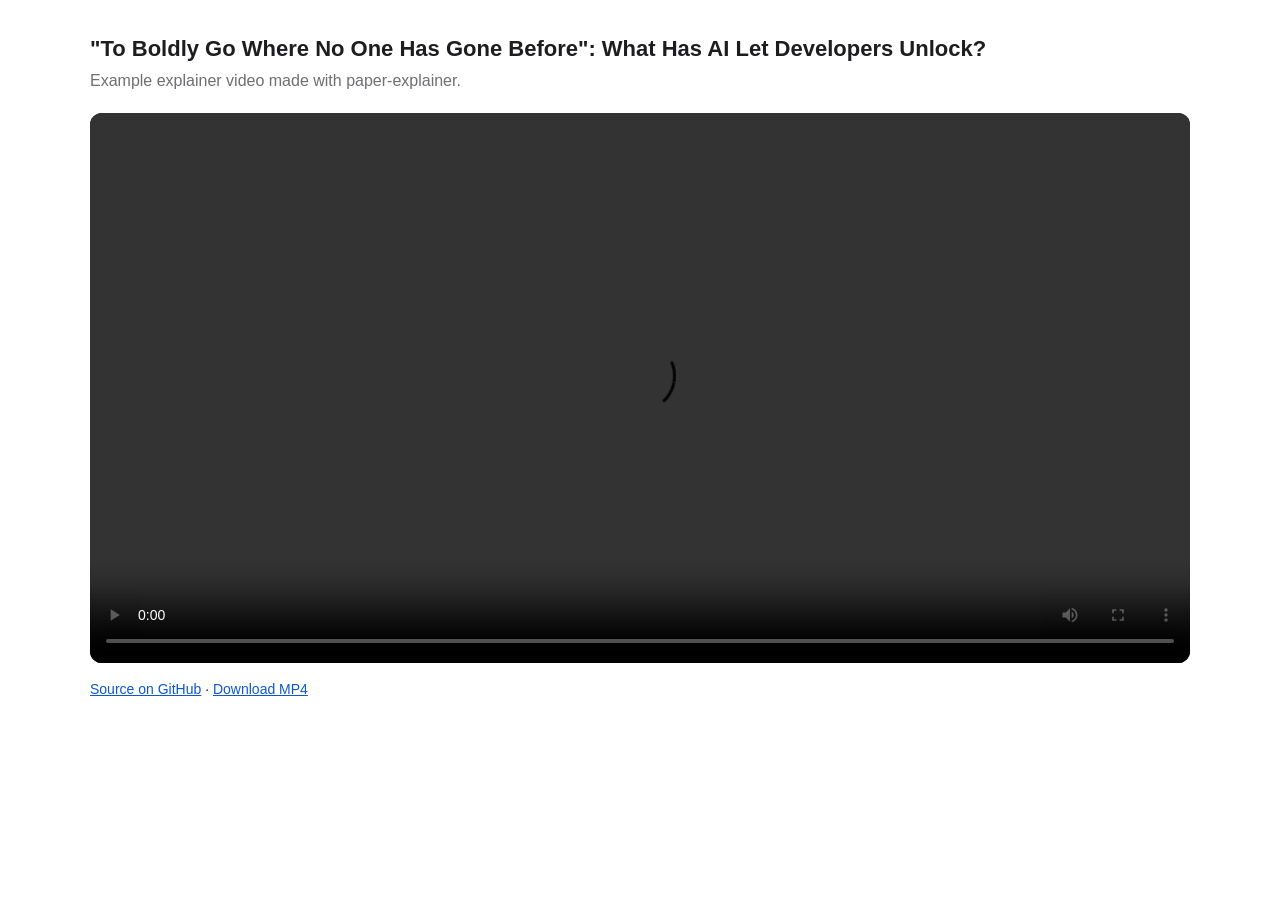
<file: index.html>
<!doctype html>
<html lang="en">
<head>
<meta charset="utf-8">
<meta name="viewport" content="width=device-width, initial-scale=1">
<title>To Boldly Go: explainer video</title>
<style>
  :root { --bg: #ffffff; --ink: #1d1d1f; --muted: #6e6e73; --link: #0b57d0; }
  @media (prefers-color-scheme: dark) { :root { --bg: #111113; --ink: #f5f5f7; --muted: #a1a1a6; --link: #8ab4f8; } }
  body { margin: 0; background: var(--bg); color: var(--ink); font: 16px/1.5 -apple-system, BlinkMacSystemFont, "Segoe UI", Inter, sans-serif; }
  main { max-width: 1100px; margin: 0 auto; padding: 32px 16px 48px; }
  h1 { font-size: 22px; margin: 0 0 4px; }
  p { color: var(--muted); margin: 0 0 20px; }
  video { width: 100%; height: auto; border-radius: 12px; background: #000; display: block; }
  a { color: var(--link); }
  .links { margin-top: 16px; font-size: 14px; }
</style>
</head>
<body>
<main>
  <h1>"To Boldly Go Where No One Has Gone Before": What Has AI Let Developers Unlock?</h1>
  <p>Example explainer video made with paper-explainer.</p>
  <video controls playsinline preload="metadata" src="projects/to-boldly-go/output/To_Boldly_Go_voiceover.mp4"></video>
  <div class="links"><a href="https://github.com/rudrajit1729/paper-explainer">Source on GitHub</a> · <a href="projects/to-boldly-go/output/To_Boldly_Go_voiceover.mp4" download>Download MP4</a></div>
</main>
</body>
</html>
</file>
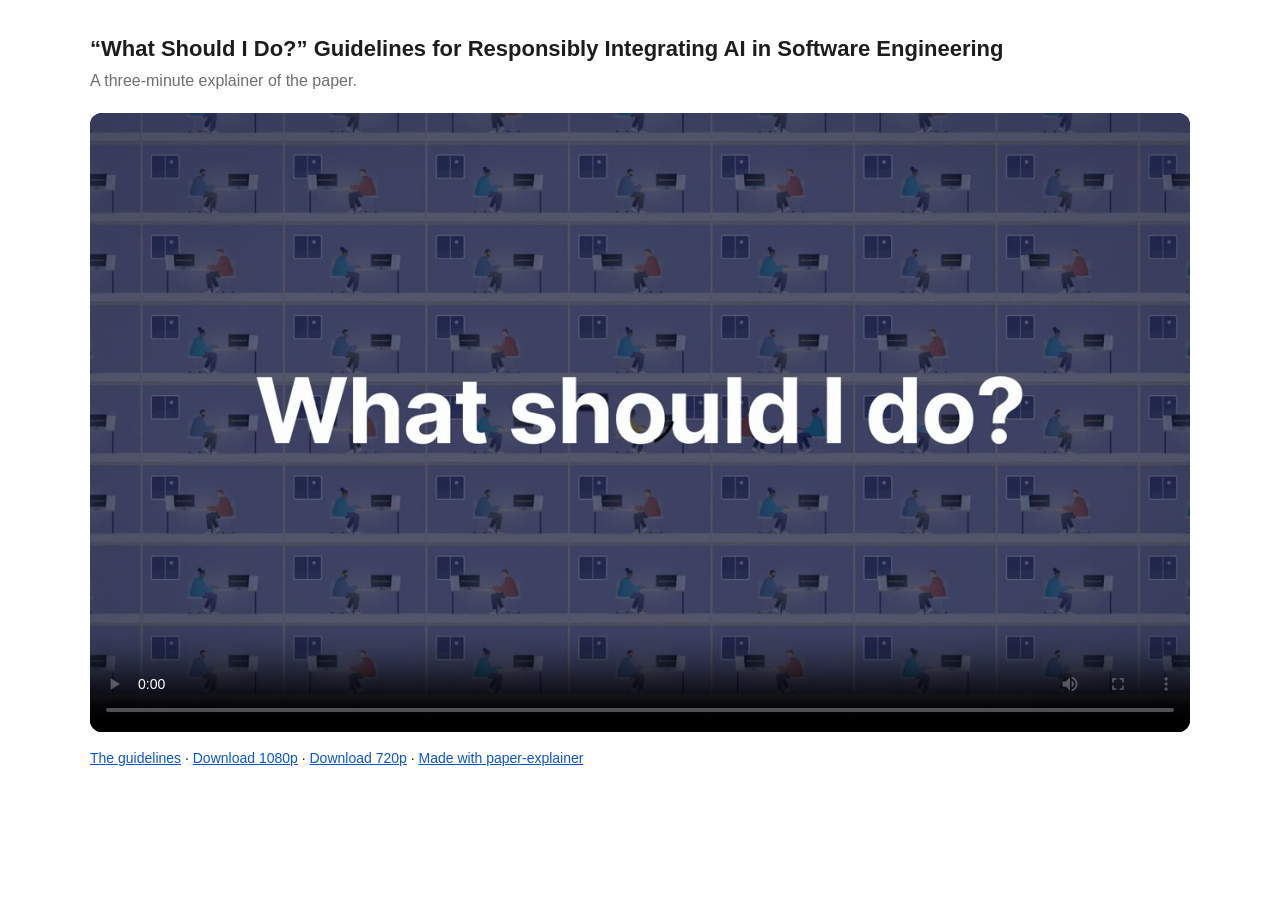
<file: what-should-i-do/index.html>
<!doctype html>
<html lang="en">
<head>
<meta charset="utf-8">
<meta name="viewport" content="width=device-width, initial-scale=1">
<title>What Should I Do? Explainer video</title>
<meta name="description" content="A three-minute explainer of “What Should I Do?” Guidelines for Responsibly Integrating AI in Software Engineering.">
<meta property="og:type" content="video.other">
<meta property="og:title" content="What Should I Do? Guidelines for Responsibly Integrating AI in Software Engineering">
<meta property="og:description" content="A three-minute explainer: 35 developer-facing guidelines from 1,118 developers at Microsoft, GitHub and Pfizer.">
<meta property="og:url" content="https://rudrajit1729.github.io/paper-explainer/what-should-i-do/">
<meta property="og:image" content="https://rudrajit1729.github.io/paper-explainer/what-should-i-do/poster.jpg">
<meta property="og:image:width" content="1280">
<meta property="og:image:height" content="720">
<meta property="og:video" content="https://rudrajit1729.github.io/paper-explainer/what-should-i-do/What_Should_I_Do_720p.mp4">
<meta property="og:video:type" content="video/mp4">
<meta property="og:video:width" content="1280">
<meta property="og:video:height" content="720">
<meta name="twitter:card" content="summary_large_image">
<style>
  :root { --bg: #ffffff; --ink: #1d1d1f; --muted: #6e6e73; --link: #0b57d0; }
  @media (prefers-color-scheme: dark) { :root { --bg: #111113; --ink: #f5f5f7; --muted: #a1a1a6; --link: #8ab4f8; } }
  body { margin: 0; background: var(--bg); color: var(--ink); font: 16px/1.5 -apple-system, BlinkMacSystemFont, "Segoe UI", Inter, sans-serif; }
  main { max-width: 1100px; margin: 0 auto; padding: 32px 16px 48px; }
  h1 { font-size: 22px; margin: 0 0 4px; }
  p { color: var(--muted); margin: 0 0 20px; }
  video { width: 100%; height: auto; border-radius: 12px; background: #000; display: block; }
  a { color: var(--link); }
  .links { margin-top: 16px; font-size: 14px; }
</style>
</head>
<body>
<main>
  <h1>“What Should I Do?” Guidelines for Responsibly Integrating AI in Software Engineering</h1>
  <p>A three-minute explainer of the paper.</p>
  <video controls playsinline preload="metadata" poster="poster.jpg">
    <source src="What_Should_I_Do_1080p.mp4" type="video/mp4" media="(min-width: 900px)">
    <source src="What_Should_I_Do_720p.mp4" type="video/mp4">
  </video>
  <div class="links"><a href="https://aka.ms/ai-where-it-matters">The guidelines</a> · <a href="What_Should_I_Do_1080p.mp4" download>Download 1080p</a> · <a href="What_Should_I_Do_720p.mp4" download>Download 720p</a> · <a href="https://github.com/rudrajit1729/paper-explainer">Made with paper-explainer</a></div>
</main>
</body>
</html>
</file>
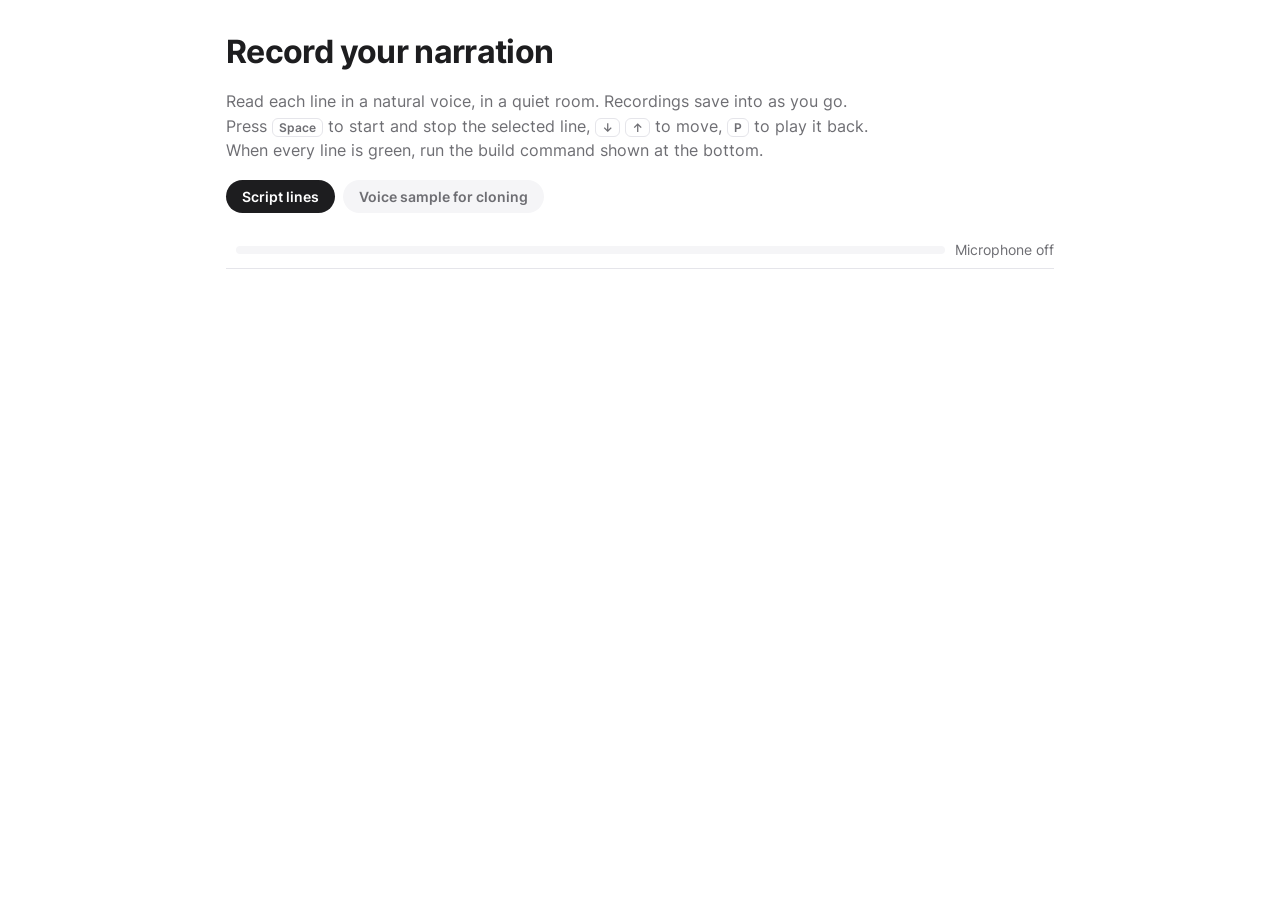
<file: explainer/web/recorder.html>
<!doctype html>
<html lang="en">
<head>
<meta charset="utf-8">
<meta name="viewport" content="width=device-width, initial-scale=1">
<title>Voice Recorder</title>
<style>
@font-face{font-family:'Inter';font-weight:400;src:url('fonts/inter-latin-400-normal.woff2') format('woff2')}
@font-face{font-family:'Inter';font-weight:600;src:url('fonts/inter-latin-600-normal.woff2') format('woff2')}
@font-face{font-family:'Inter';font-weight:700;src:url('fonts/inter-latin-700-normal.woff2') format('woff2')}
:root{
  --bg:#ffffff; --fg:#1d1d1f; --muted:#6e6e73; --line:#e5e5ea; --panel:#f5f5f7;
  --blue:#4285F4; --red:#EA4335; --green:#34A853; --yellow:#FBBC04; --green-tint:#e6f4ea; --red-tint:#fce8e6; --blue-tint:#e8f0fe;
  --f:-apple-system, BlinkMacSystemFont, "SF Pro Text", "Inter", "Helvetica Neue", Arial, sans-serif;
}
@media (prefers-color-scheme: dark){ :root{ --bg:#000; --fg:#f5f5f7; --muted:#a1a1a6; --line:#2c2c2e; --panel:#1c1c1e;
  --green-tint:#16271c; --red-tint:#2d1a19; --blue-tint:#172235; color-scheme:dark } }
*{box-sizing:border-box}
body{margin:0;background:var(--bg);color:var(--fg);font-family:var(--f);-webkit-font-smoothing:antialiased}
.wrap{max-width:860px;margin:0 auto;padding-inline:16px;padding-block:32px 80px;display:flex;flex-direction:column;gap:18px}
h1{margin:0;font-size:32px;letter-spacing:-.02em}
.lede{margin:0;color:var(--muted);font-size:16px;line-height:1.5;max-width:65ch}
.bar{display:flex;flex-wrap:wrap;gap:10px;align-items:center;position:sticky;top:0;background:var(--bg);padding-block:10px;z-index:2;border-bottom:1px solid var(--line)}
.meter{flex:1 1 200px;height:8px;border-radius:4px;background:var(--panel);overflow:hidden;min-width:0}
.meter i{display:block;height:100%;width:0;background:var(--green);transition:width .05s}
.count{font-size:14px;color:var(--muted);font-variant-numeric:tabular-nums}
.tabs{display:flex;gap:8px;flex-wrap:wrap}
.tab{font:600 14px var(--f);border:0;border-radius:980px;padding:8px 16px;background:var(--panel);color:var(--muted);cursor:pointer}
.tab[aria-selected="true"]{background:var(--fg);color:var(--bg)}
.line{display:grid;grid-template-columns:52px 1fr auto;gap:14px;align-items:center;padding:16px 18px;border-radius:18px;background:var(--panel);outline:none}
.line.current{box-shadow:0 0 0 2px var(--blue)}
.line.done{background:var(--green-tint)}
.line.rec{background:var(--red-tint)}
.id{font:600 13px var(--f);color:var(--muted)}
.text{font-size:19px;line-height:1.45;min-width:0}
.acts{display:flex;gap:8px;align-items:center}
button.b{font:600 14px var(--f);border:0;border-radius:980px;padding:8px 14px;cursor:pointer;background:var(--fg);color:var(--bg);min-width:84px}
button.b.ghost{background:transparent;color:var(--fg);box-shadow:inset 0 0 0 1.5px var(--line);min-width:0}
button.b.rec{background:var(--red);color:#fff}
button:focus-visible,.line:focus-visible{outline:2px solid var(--blue);outline-offset:2px}
.dur{font-size:13px;color:var(--muted);font-variant-numeric:tabular-nums;min-width:40px;text-align:right}
.note{font-size:14px;color:var(--muted);line-height:1.5}
.err{color:var(--red);font-weight:600}
kbd{font:600 12px var(--f);border:1px solid var(--line);border-radius:6px;padding:1px 6px}
@media (max-width:560px){ .line{grid-template-columns:1fr} .acts{flex-wrap:wrap} }
</style>
</head>
<body>
<div class="wrap">
  <h1>Record your narration</h1>
  <p class="lede">Read each line in a natural voice, in a quiet room. Recordings save into
    <code id="where"></code> as you go. Press <kbd>Space</kbd> to start and stop the selected line,
    <kbd>↓</kbd> <kbd>↑</kbd> to move, <kbd>P</kbd> to play it back. When every line is green, run the build command shown at the bottom.</p>
  <div class="tabs" role="tablist">
    <button class="tab" role="tab" id="tabLines" aria-selected="true">Script lines</button>
    <button class="tab" role="tab" id="tabRef" aria-selected="false">Voice sample for cloning</button>
  </div>
  <div class="bar">
    <span class="count" id="count"></span>
    <div class="meter" aria-hidden="true"><i id="level"></i></div>
    <span class="count" id="mic">Microphone off</span>
  </div>
  <div id="list" style="display:flex;flex-direction:column;gap:10px"></div>
  <p class="note" id="next"></p>
</div>
<script>
const DATA = window.RECORDER_DATA;   // {lang, lines:[{id,text}], reference_text, build_cmd, clone_cmd, folder}
const $ = id => document.getElementById(id);
$('where').textContent = DATA.folder;
let stream, ctx, analyser, rec = null, chunks = [], current = 0, mode = 'lines';
const status = {};   // id -> seconds

async function mic(){
  if(stream) return stream;
  try{
    stream = await navigator.mediaDevices.getUserMedia({audio:{echoCancellation:false, noiseSuppression:true, autoGainControl:false}});
  }catch(e){
    $('mic').innerHTML = '<span class="err">Microphone blocked. Allow it in the browser and reload.</span>'; throw e;
  }
  ctx = new AudioContext(); analyser = ctx.createAnalyser(); analyser.fftSize = 1024;
  ctx.createMediaStreamSource(stream).connect(analyser);
  const buf = new Float32Array(analyser.fftSize);
  (function meter(){
    analyser.getFloatTimeDomainData(buf);
    let p = 0; for(const v of buf) p = Math.max(p, Math.abs(v));
    $('level').style.width = Math.min(100, p * 140) + '%';
    $('level').style.background = p > .9 ? 'var(--red)' : 'var(--green)';
    requestAnimationFrame(meter);
  })();
  $('mic').textContent = 'Microphone on';
  return stream;
}

function items(){
  return mode === 'lines' ? DATA.lines : [{id:'reference', text: DATA.reference_text}];
}

function draw(){
  const L = items(), list = $('list'); list.innerHTML = '';
  L.forEach((l, i) => {
    const row = document.createElement('div');
    row.className = 'line' + (i === current ? ' current' : '') + (status[l.id] ? ' done' : '') + (rec && rec.id === l.id ? ' rec' : '');
    row.tabIndex = 0;
    row.innerHTML = `<span class="id">${l.id}</span><div class="text"></div>
      <div class="acts"><span class="dur">${status[l.id] ? status[l.id].toFixed(1)+' s' : ''}</span>
      <button class="b ghost" type="button" data-play ${status[l.id] ? '' : 'disabled'}>Play</button>
      <button class="b ${rec && rec.id === l.id ? 'rec' : ''}" type="button" data-rec>${rec && rec.id === l.id ? 'Stop' : (status[l.id] ? 'Redo' : 'Record')}</button></div>`;
    row.querySelector('.text').textContent = l.text;
    row.querySelector('[data-rec]').onclick = () => { current = i; toggle(); };
    row.querySelector('[data-play]').onclick = () => play(l.id);
    row.onfocus = () => { if(current !== i){ current = i; draw(); } };
    list.appendChild(row);
  });
  const done = L.filter(l => status[l.id]).length;
  $('count').textContent = `${done} of ${L.length} recorded`;
  $('next').innerHTML = mode === 'lines'
    ? (done === L.length ? `All lines recorded. Build with: <code>${DATA.build_cmd}</code>` : 'Tip: leave half a second of silence before and after each line; it is trimmed automatically.')
    : 'Read the passage at your normal pace for 20 to 30 seconds. Then build in your cloned voice with: <code>' + DATA.clone_cmd + '</code>';
}

async function toggle(){
  const l = items()[current];
  if(rec){ rec.recorder.stop(); return; }
  await mic();
  chunks = [];
  const recorder = new MediaRecorder(stream);
  rec = { id: l.id, recorder };
  recorder.ondataavailable = e => chunks.push(e.data);
  recorder.onstop = async () => {
    const blob = new Blob(chunks, {type: recorder.mimeType});
    const r = await fetch(`save?id=${encodeURIComponent(l.id)}`, {method:'POST', body: blob});
    const j = await r.json();
    rec = null;
    if(j.ok){ status[l.id] = j.seconds; if(current < items().length - 1 && mode === 'lines') current++; }
    else alert(j.error || 'Could not save');
    draw();
  };
  recorder.start(); draw();
}

function play(id){ new Audio(`audio?id=${encodeURIComponent(id)}&t=${Date.now()}`).play(); }

document.addEventListener('keydown', e => {
  if(e.target.tagName === 'BUTTON' && e.code === 'Space') return;
  if(e.code === 'Space'){ e.preventDefault(); toggle(); }
  else if(e.key === 'ArrowDown' && !rec){ e.preventDefault(); current = Math.min(items().length - 1, current + 1); draw(); }
  else if(e.key === 'ArrowUp' && !rec){ e.preventDefault(); current = Math.max(0, current - 1); draw(); }
  else if(e.key.toLowerCase() === 'p'){ const id = items()[current].id; if(status[id]) play(id); }
});
function setMode(m){
  if(rec) return; mode = m; current = 0;
  $('tabLines').setAttribute('aria-selected', m === 'lines'); $('tabRef').setAttribute('aria-selected', m === 'ref'); draw();
}
$('tabLines').onclick = () => setMode('lines');
$('tabRef').onclick = () => setMode('ref');

fetch('status').then(r => r.json()).then(s => { Object.assign(status, s); draw(); });
draw();
</script>
</body>
</html>
</file>
